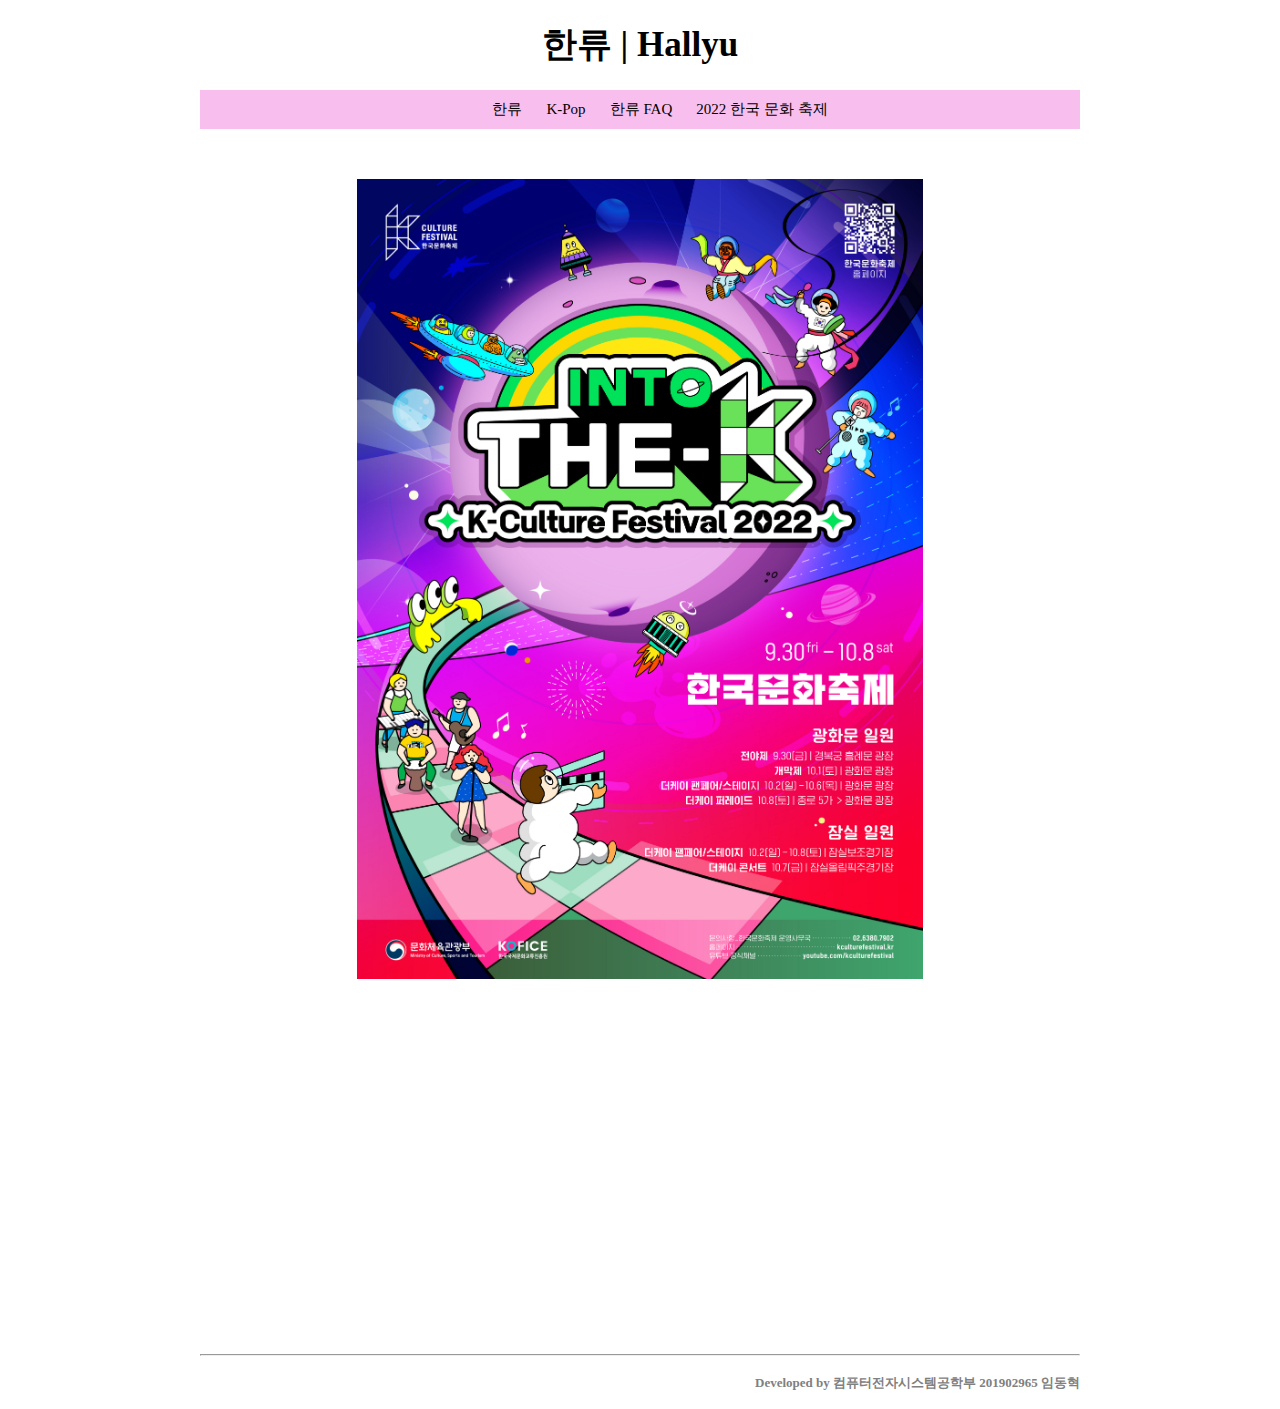
<file: index.html>
<!DOCTYPE html>
<html lang="ko">
  <head>
    <meta charset="UTF-8" />
    <link rel="stylesheet" href="index.css" />
    <title>한류 | Hallyu</title>
  </head>
  <header>
    <h1><a href="index.html">한류 | Hallyu</a></h1>
  </header>
  <body>
    <nav id="listbar">
      <ul>
        <li><a href="ListBar/list1.html">한류</a></li>
        <li><a href="ListBar/list2.html">K-Pop</a></li>
        <li><a href="ListBar/list3.html">한류 FAQ</a></li>
        <li><a href="ListBar/list4.html">2022 한국 문화 축제</a></li>
      </ul>
    </nav>
    <a target="_blank" href="https://www.kculturefestival.kr/html/ko/main.php">
      <img
        src="Media/poster.jpg"
        alt="한국문화축제"
        style="display: block; margin: 50px auto 50px auto"
        height="800px"
      />
    </a>
    <div class="teaser">
      <iframe
        width="560"
        height="315"
        src="https://www.youtube.com/embed/PPDD2XKRceM"
        title="YouTube video player"
        frameborder="0"
        allow="accelerometer; autoplay; clipboard-write; encrypted-media; gyroscope; picture-in-picture"
        allowfullscreen
      ></iframe>
    </div>
  </body>
  <footer>
    <hr />
    <h4>Developed by 컴퓨터전자시스템공학부 201902965 임동혁</h4>
  </footer>
</html>
</file>
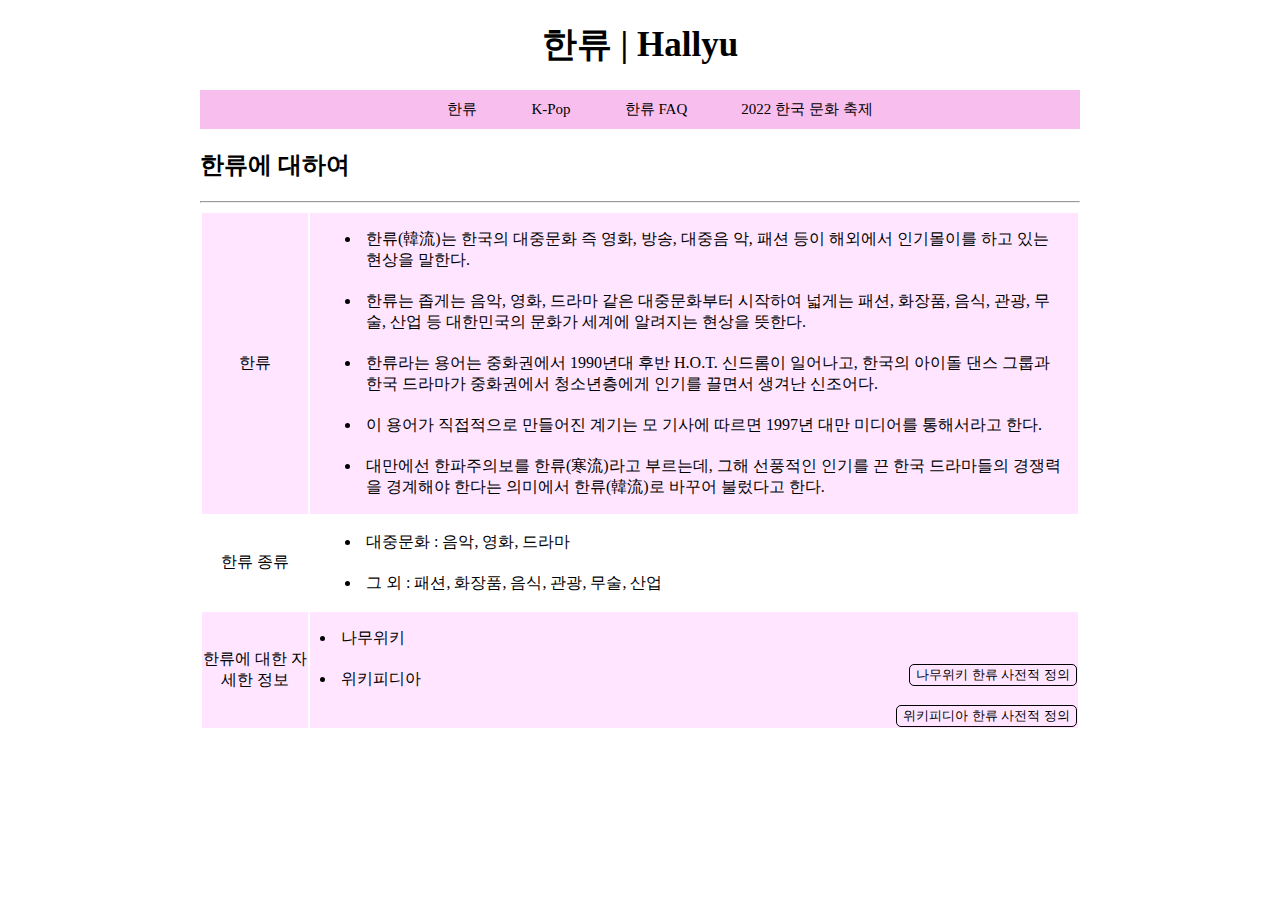
<file: ListBar/list1.html>
<!DOCTYPE html>
<html lang="ko">
  <head>
    <meta charset="UTF-8" />
    <link rel="stylesheet" href="../index.css" />
    <title>한류</title>
  </head>
  <style>
    button {
      float: right;
      border: 1px solid black;
      border: 1px solid black;
      border-radius: 5px;
      background-color: transparent;
    }
    a {
      color: black;
      text-decoration: none;
    }
    tbody tr:nth-child(odd) {
      background: #ffe5ff;
    }
    ul {
      margin: 0;
    }
    li {
      margin: 10px;
      padding: 5px;
    }
  </style>
  <script>
    function list(a) {
      document.write('<ul>')
      for (var i = 0; i < a.length; i++) {
        document.write('<li>' + a[i] + '</li>')
      }
      document.write('</ul>')
    }
  </script>
  <header>
    <h1><a href="../index.html">한류 | Hallyu</a></h1>
  </header>
  <body>
    <nav id="listbar">
      <ul>
        <li><a href="list1.html">한류</a></li>
        <li><a href="list2.html">K-Pop</a></li>
        <li><a href="list3.html">한류 FAQ</a></li>
        <li><a href="list4.html">2022 한국 문화 축제</a></li>
      </ul>
    </nav>
    <h2>한류에 대하여</h2>
    <hr />

    <table>
      <tbody>
        <tr>
          <td style="text-align: center;">한류</td>
          <td>
            <script>
              contents = [
                '한류(韓流)는 한국의 대중문화 즉 영화, 방송, 대중음 악, 패션 등이 해외에서 인기몰이를 하고 있는 현상을 말한다.',
                '한류는 좁게는 음악, 영화, 드라마 같은 대중문화부터 시작하여 넓게는 패션, 화장품, 음식, 관광, 무술, 산업 등 대한민국의 문화가 세계에 알려지는 현상을 뜻한다.',
                '한류라는 용어는 중화권에서 1990년대 후반 H.O.T. 신드롬이 일어나고, 한국의 아이돌 댄스 그룹과 한국 드라마가 중화권에서 청소년층에게 인기를 끌면서 생겨난 신조어다.',
                '이 용어가 직접적으로 만들어진 계기는 모 기사에 따르면 1997년 대만 미디어를 통해서라고 한다.',
                '대만에선 한파주의보를 한류(寒流)라고 부르는데, 그해 선풍적인 인기를 끈 한국 드라마들의 경쟁력을 경계해야 한다는 의미에서 한류(韓流)로 바꾸어 불렀다고 한다.',
              ]
              list(contents)
            </script>
          </td>
        </tr>
        <tr>
          <td style="text-align: center;">한류 종류</td>
          <td>
            <ul>
              <li>대중문화 : 음악, 영화, 드라마</li>
              <li>그 외 : 패션, 화장품, 음식, 관광, 무술, 산업</li>
            </ul>
          </td>
        </tr>
        <tr>
          <td style="text-align: center;">한류에 대한 자세한 정보</td>
          <td>
            <li style="margin-left: 25px">나무위키</li>
            <button>
              <a target="_blank" href="https://namu.wiki/w/%ED%95%9C%EB%A5%98"
                >나무위키 한류 사전적 정의</a
              >
            </button>
            <li style="margin-left: 25px">위키피디아</li>
            <button>
              <a
                target="_blank"
                href="https://ko.wikipedia.org/wiki/%ED%95%9C%EB%A5%98"
                >위키피디아 한류 사전적 정의</a
              >
            </button>
          </td>
        </tr>
      </tbody>
    </table>
  </body>
</html>
</file>
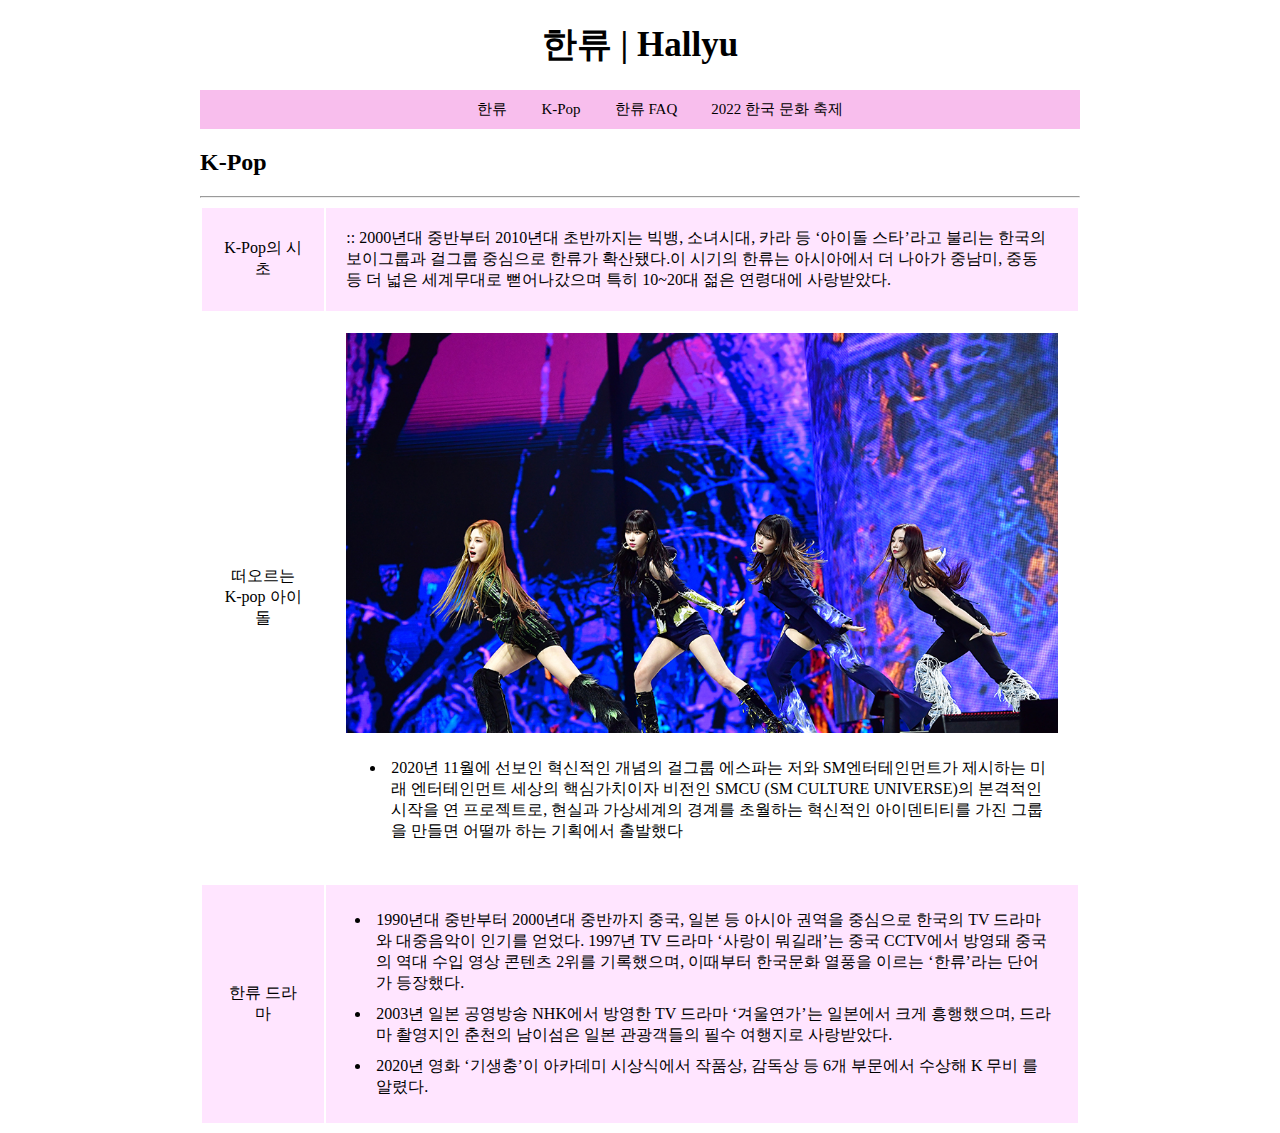
<file: ListBar/list2.html>
<!DOCTYPE html>
<html lang="ko">
  <head>
    <meta charset="UTF-8" />
    <link rel="stylesheet" href="../index.css" />
    <title>한류 K-POP</title>
  </head>
  <script>
    function list(a) {
      document.write()
      for (var i = 0; i < a.length; i++) {
        document.write(a[i])
      }
      document.write()
    }
  </script>
  <style>
    tbody tr:nth-child(odd) {
      background: #ffe5ff;
    }

    td {
      margin: 10px;
      padding: 20px;
    }

    li {
      padding: 5px;
    }
  </style>
  <header>
    <h1><a href="../index.html">한류 | Hallyu</a></h1>
  </header>
  <body>
    <nav id="listbar">
      <ul>
        <li><a href="list1.html">한류</a></li>
        <li><a href="list2.html">K-Pop</a></li>
        <li><a href="list3.html">한류 FAQ</a></li>
        <li><a href="list4.html">2022 한국 문화 축제</a></li>
      </ul>
    </nav>
    <h2>K-Pop</h2>
    <hr />
    <table>
      <tbody>
        <tr>
          <td width="200px" ; style="text-align: center">K-Pop의 시초</td>
          <td>
            <script>
              contents = [
                ' :: 2000년대 중반부터 2010년대 초반까지는 빅뱅, 소녀시대, 카라 등 ‘아이돌 스타’라고 불리는 한국의 보이그룹과 걸그룹 중심으로 한류가 확산됐다.',
                '이 시기의 한류는 아시아에서 더 나아가 중남미, 중동 등 더 넓은 세계무대로 뻗어나갔으며 특히 10~20대 젊은 연령대에 사랑받았다.',
              ]
              list(contents)
            </script>
          </td>
        </tr>
        <tr>
          <td style="text-align: center">떠오르는 K-pop 아이돌</td>
          <td>
            <img src="../Media/aespa.jpg" height="400" />
            <ul>
              <li>
                2020년 11월에 선보인 혁신적인 개념의 걸그룹 에스파는 저와
                SM엔터테인먼트가 제시하는 미래 엔터테인먼트 세상의 핵심가치이자
                비전인 SMCU (SM CULTURE UNIVERSE)의 본격적인 시작을 연
                프로젝트로, 현실과 가상세계의 경계를 초월하는 혁신적인
                아이덴티티를 가진 그룹을 만들면 어떨까 하는 기획에서 출발했다
              </li>
            </ul>
          </td>
        </tr>
        <tr>
          <td style="text-align: center">한류 드라마</td>
          <td>
            <li style="margin-left: 25px">
              1990년대 중반부터 2000년대 중반까지 중국, 일본 등 아시아 권역을
              중심으로 한국의 TV 드라마와 대중음악이 인기를 얻었다. 1997년 TV
              드라마 ‘사랑이 뭐길래’는 중국 CCTV에서 방영돼 중국의 역대 수입
              영상 콘텐츠 2위를 기록했으며, 이때부터 한국문화 열풍을 이르는
              ‘한류’라는 단어가 등장했다.
            </li>
            <li style="margin-left: 25px">
              2003년 일본 공영방송 NHK에서 방영한 TV 드라마 ‘겨울연가’는
              일본에서 크게 흥행했으며, 드라마 촬영지인 춘천의 남이섬은 일본
              관광객들의 필수 여행지로 사랑받았다.
            </li>
            <li style="margin-left: 25px">
              2020년 영화 ‘기생충’이 아카데미 시상식에서 작품상, 감독상 등 6개
              부문에서 수상해 K 무비 를 알렸다.
            </li>
          </td>
        </tr>
      </tbody>
    </table>
  </body>
</html>
</file>
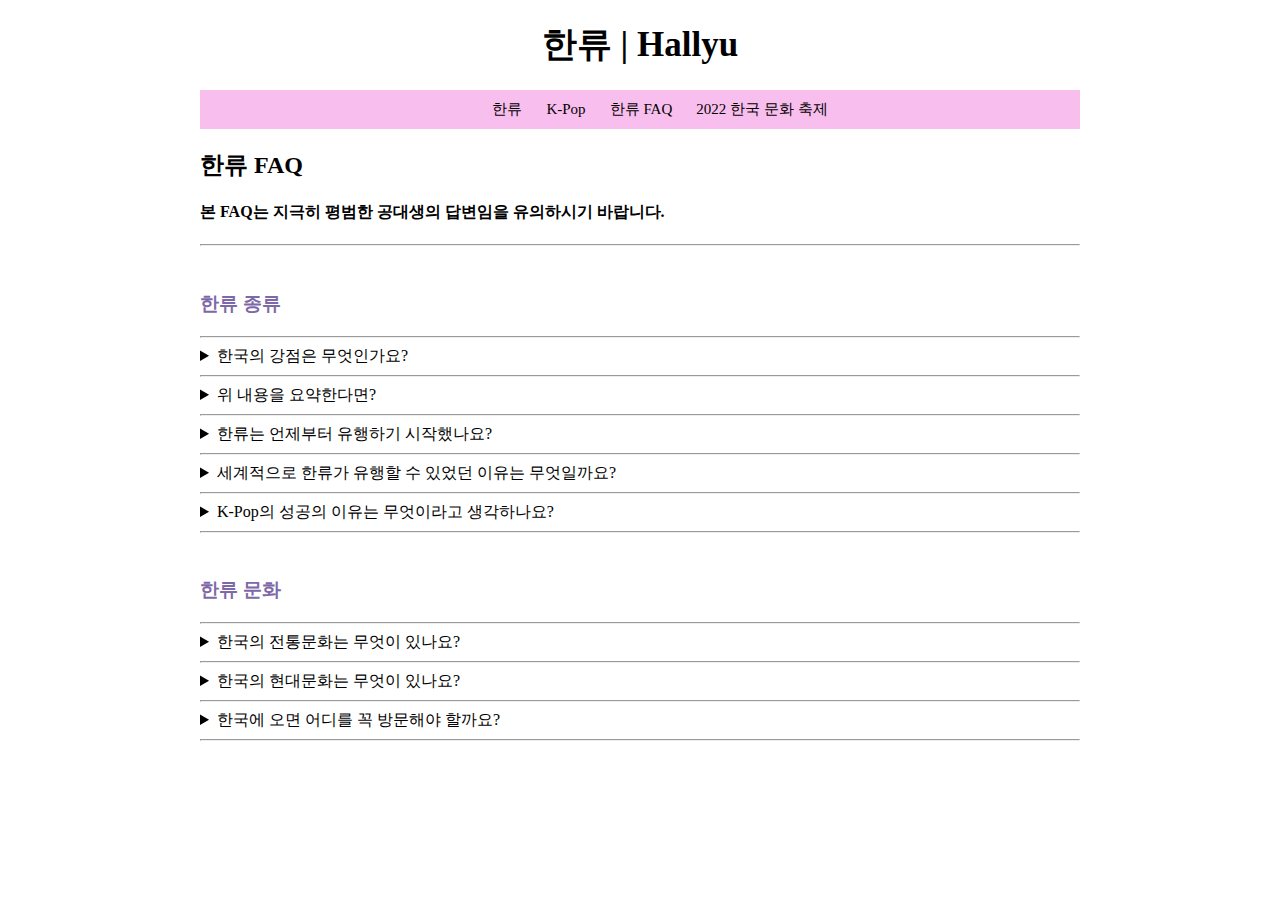
<file: ListBar/list3.html>
<!DOCTYPE html>
<html lang="ko">
  <head>
    <meta charset="UTF-8" />
    <link rel="stylesheet" href="../index.css" />
    <title>한류 FAQ</title>
  </head>
  <style>
    #in {
      background: #f3f4f5;
      color: #444;
      padding: 1px;
    }
    h3 {
      color: #7d69a7;
    }

    details:hover {
      background: #ffe5ff;
    }
  </style>
  <script>
    function QA(title, a) {
      document.write(' <br /><h3>' + title + '</h3><hr />')
      for (var i = 0; i < a.length; i++) {
        document.write('<details >')
        document.write('<summary>' + a[i].Q + '</summary>')
        document.write('<div id="in" ><hr>' + a[i].A + '</div>')
        document.write('</details><hr>')
      }
    }
  </script>
  <header>
    <h1><a href="../index.html">한류 | Hallyu</a></h1>
  </header>
  <body>
    <nav id="listbar">
      <ul>
        <li><a href="list1.html">한류</a></li>
        <li><a href="list2.html">K-Pop</a></li>
        <li><a href="list3.html">한류 FAQ</a></li>
        <li><a href="list4.html">2022 한국 문화 축제</a></li>
      </ul>
    </nav>
    <h2>한류 FAQ</h2>
    <h4>본 FAQ는 지극히 평범한 공대생의 답변임을 유의하시기 바랍니다.</h4>
    <hr />
    <script>
      obj1 = [
        {
          Q: '한국의 강점은 무엇인가요?',
          A: '<ul><li>한국은 유행에 민감하며 세계적으로 굉장히 트렌디합니다. 해외에서도 아시아인을 보면 착장만 보고도 한국인임을 알 수 있다고 할 정도로 트렌드에 민감합니다.</li><li>매일 매일 모두가 바쁘게 살아가며, 그 어디보다 일처리가 빠른 국가입니다. 본인이 어떠한 서류나 작업을 처리해야 하는 경우가 생겼을 때 바로 불가능한 일은 없을 것입니다.</li></ul>',
        },
        {
          Q: '위 내용을 요약한다면?',
          A: '<ul><li>높은 치안 수준</li><li>저렴하고 편리한 대중교통 시스템</li><li>빠른 업무 속도</li><li>역동적인 분위기</li><li>빠른 인터넷 속도</li><li>친절하고 예의바른 사람들</li></ul>',
        },
        {
          Q: '한류는 언제부터 유행하기 시작했나요?',
          A: ' <ul><li>아시아는 약10년을 주기로 특정 국가의 문화가 유행을 주도하는 경향을 보여 왔다. 1980년대 홍콩영화의 유행을 항류(港流)라 칭했고, 1990년대 일본 TV드라마, 애니메이션, 게임 등의 유행을 일류(日流)라 칭했으며, 1990년대 말부터 한류(韓流)가 시작되었다.</li></ul>',
        },
        {
          Q: '세계적으로 한류가 유행할 수 있었던 이유는 무엇일까요?',
          A: " <ul><li>지금까지 자주 등장한 한류의 성공 원인들로는 '문화적 근접성'이라든지, '문화혼종성', '정부의 계획과 지원', '팬덤', '소셜미디어와 인터넷' 등등이 자주 지목되었다.</li></ul>",
        },
        {
          Q: 'K-Pop의 성공의 이유는 무엇이라고 생각하나요?',
          A: '<ul><li>한국국제문화교류진흥원의 2018년 해외 한류 실태조사 보고서에 따르면, 첫번째 이유는 케이팝 콘텐츠의 중독성 강한 후렴구와 리듬이었습니다. 이어서 가수의 매력적인 외모와 스타일, 뛰어난 퍼포먼스 등도 인기 요인으로 꼽혔습니다.</li></ul>',
        },
      ]
      obj2 = [
        {
          Q: '한국의 전통문화는 무엇이 있나요?',
          A: '<ul><li>현재 대한민국은 식민 지배의 식민사관과 6.25 전쟁, 급격한 산업화, 그리고 미신 타파 운동으로 인한 부작용으로 전통 문화와 전통적 사고관이 매우 많이 사라진 편이며, 남아 있는 것도 단지 촌스럽다는 이유로 기피된다. 그래서인지 전통문화와 현대문화의 단절이 소비성 문화 콘텐츠와 한국인의 생활 양식 전반에서 일어나는 편이다.</li><li>전통 놀이의 경우 윷놀이 정도가 명절 때나 다루어지는 수준이다. 전통 놀이 문화로서 그나마 일상에서 생명력을 가진 것들에는 바둑과 장기가 있지만, 사실 바둑도 일본식 바둑으로 종래의 순장바둑은 없어졌고, 장기의 인기는 생각보다 크지 않다. 의복은 한복의 경우 거의 입지 않으며 요리만이 한국 요리를 대부분의 사람들이 주식으로 먹기는 하나, 서양식 요리의 비중이 늘어가는 추세다. 또한 한국 전통 음악인 국악도 인기가 줄고 있다. 또한 남북분단 이후 제각기 다른 외래문화를 받아들이고 기존의 전통문화에 기반을 두어 새롭게 만들어진 새로운 문화가 서로 교류되지 않는 등, 남한과 북한의 문화의 이질화가 심해지고 있다.</li></ul>',
        },
        {
          Q: '한국의 현대문화는 무엇이 있나요?',
          A: '<ul><li>현대 한국 문화를 보자면, 일단 K-POP으로 한국의 문화는 트렌디하게 유행을 앞서나가는 이미지를 구축했으며 현대 한국의 문화에 마냥 경쟁력이 없다고는 말할 수 없다. 하지만, 이것은 무국적성이 깊어서 깊게 각인되기는 어려운 문화라는 것이 아이러니하다고 나무위키에 게재되어있다.</li></ul>',
        },
        {
          Q: '한국에 오면 어디를 꼭 방문해야 할까요?',
          A: '<ul><li>서울</li><li>부산</li><li>제주도</li><li>경주</li><li>수원 화성</li><li>안동 하회마을</li></ul>'
        },
      ]
      QA('한류 종류', obj1)
      QA('한류 문화', obj2)
    </script>
  </body>
</html>
</file>
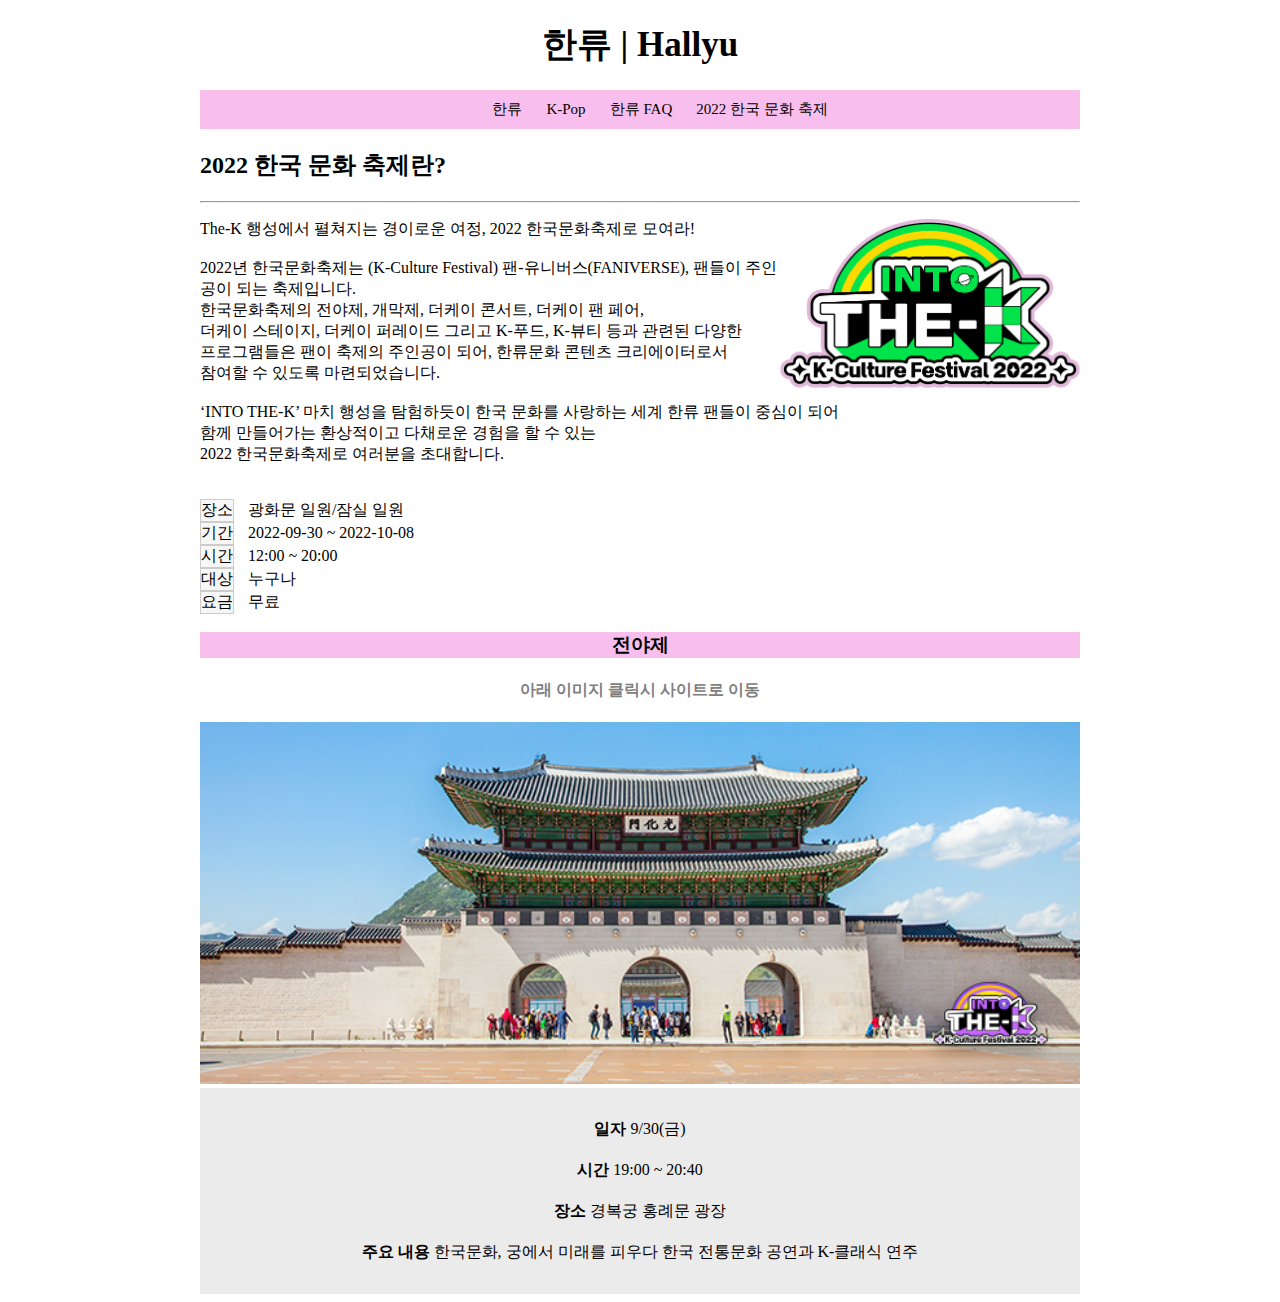
<file: ListBar/list4.html>
<!DOCTYPE html>
<html lang="ko">
  <head>
    <meta charset="UTF-8" />
    <link rel="stylesheet" href="../index.css" />
    <title>한국문화축제</title>
    <script>
      function over(obj) {
        obj.style.backgroundColor = '#ffe5ff'
      }
      function out(obj) {
        obj.style.backgroundColor = 'white'
      }
    </script>
    <style>
      #intro {
        display: inline;
        margin: 0 auto;
      }

      #intro ul {
        list-style: none;
        padding: 0;
      }

      #logo {
        float: right;
      }

      .explain ul {
        list-style: none;
        padding: 0;
        margin: 0;
      }

      .explain .emo {
        display: inline-block;
        height: 100%;
        border: 1px solid #ccc;
        background-color: #f7f7f7;
        margin-right: 10px;
      }

      .firstBox {
        padding: 0;
        text-align: center;
        color: black;
      }

      .textBox {
        padding: 5px;
        box-sizing: border-box;
        background-color: #ebebeb;
        text-align: center;
      }

      .textBox ul {
        list-style: none;
        padding: 0px;
      }

      .textBox li {
        padding: 10px;
      }

      .listTitle {
        font-weight: 900;
      }

    </style>
  </head>
  <header>
    <h1><a href="../index.html">한류 | Hallyu</a></h1>
  </header>
  <body>
    <nav id="listbar">
      <ul>
        <li><a href="list1.html">한류</a></li>
        <li><a href="list2.html">K-Pop</a></li>
        <li><a href="list3.html">한류 FAQ</a></li>
        <li><a href="list4.html">2022 한국 문화 축제</a></li>
      </ul>
    </nav>
    <h2>2022 한국 문화 축제란?</h2>
    <hr />
    <nav id="intro">
      <div onmouseover="over(this)" onmouseout="out(this)">
        <a
          target="_blank"
          href="https://www.kculturefestival.kr/html/ko/main.php"
        >
          <img id="logo" src="../Media/logo.png" width="300px" alt="로고" />
        </a>
        <ul>
          <li>
            The-K 행성에서 펼쳐지는 경이로운 여정, 2022 한국문화축제로 모여라!
          </li>
          <br />
          <li>
            2022년 한국문화축제는 (K-Culture Festival) 팬-유니버스(FANIVERSE),
            팬들이 주인공이 되는 축제입니다.<br />한국문화축제의 전야제, 개막제,
            더케이 콘서트, 더케이 팬 페어,<br />더케이 스테이지, 더케이 퍼레이드
            그리고 K-푸드, K-뷰티 등과 관련된 다양한<br />프로그램들은 팬이
            축제의 주인공이 되어, 한류문화 콘텐츠 크리에이터로서<br />참여할 수
            있도록 마련되었습니다.
          </li>
          <br />
          <li>
            ‘INTO THE-K’ 마치 행성을 탐험하듯이 한국 문화를 사랑하는 세계 한류
            팬들이 중심이 되어<br />함께 만들어가는 환상적이고 다채로운 경험을
            할 수 있는<br />2022 한국문화축제로 여러분을 초대합니다.
          </li>
        </ul>
      </div>
    </nav>
    <br />

    <div class="explain">
      <div onmouseover="over(this)" onmouseout="out(this)">
        <ul>
          <li>
            <span class="emo">장소</span>
            <span>광화문 일원/잠실 일원</span>
          </li>
          <li>
            <span class="emo">기간</span>
            <span>2022-09-30 ~ 2022-10-08</span>
          </li>
          <li>
            <span class="emo">시간</span>
            <span>12:00 ~ 20:00</span>
          </li>
          <li>
            <span class="emo">대상</span>
            <span>누구나</span>
          </li>
          <li>
            <span class="emo">요금</span>
            <span>무료</span>
          </li>
        </ul>
      </div>
    </div>

    <div class="firstBox">
      <h3 style="background-color: #f8beed"><span>전야제</span></h3>
      <h4 style="color: gray">아래 이미지 클릭시 사이트로 이동</h4>
      <a
        target="_blank"
        href="https://www.kculturefestival.kr/html/ko/program_place_01.php"
      >
        <img src="../Media/gwanghwa.jpg" width="100%" alt="전야제" />
      </a>
    </div>

    <div class="textBox">
      <ul>
        <li>
          <span class="listTitle">일자</span>
          <span class="con">9/30(금)</span>
        </li>
        <li>
          <span class="listTitle">시간</span>
          <span class="con">19:00 ~ 20:40</span>
        </li>
        <li>
          <span class="listTitle">장소</span>
          <span class="con">경복궁 홍례문 광장</span>
        </li>
        <li>
          <span class="listTitle">주요 내용</span>
          <span class="con"
            >한국문화, 궁에서 미래를 피우다 한국 전통문화 공연과 K-클래식
            연주</span
          >
        </li>
      </ul>
    </div>
  </body>
</html>
</file>
<file: index.css>
header {
  text-align: center;
}

header a {
  text-decoration: none;
  color: black;
  font-size: 35px;
}

body {
  margin-left: 200px;
  margin-right: 200px;
}

#listbar {
  margin: 0px;
  padding: 0px;
  list-style: none;
  background-color: #f8beed;
  text-align: center;
}

#listbar li {
  display: inline;
  font-size: 15px;
}

#listbar a {
  text-decoration: none;
  color: black;
  font-weight: 500;
  padding: 10px;
  display: inline-block;
}

#listbar a:hover {
  color: #886092;
}

footer {
  text-align: right;
  font-size: 13px;
  color: gray;
}

.teaser {
  text-align: center;
}
</file>
